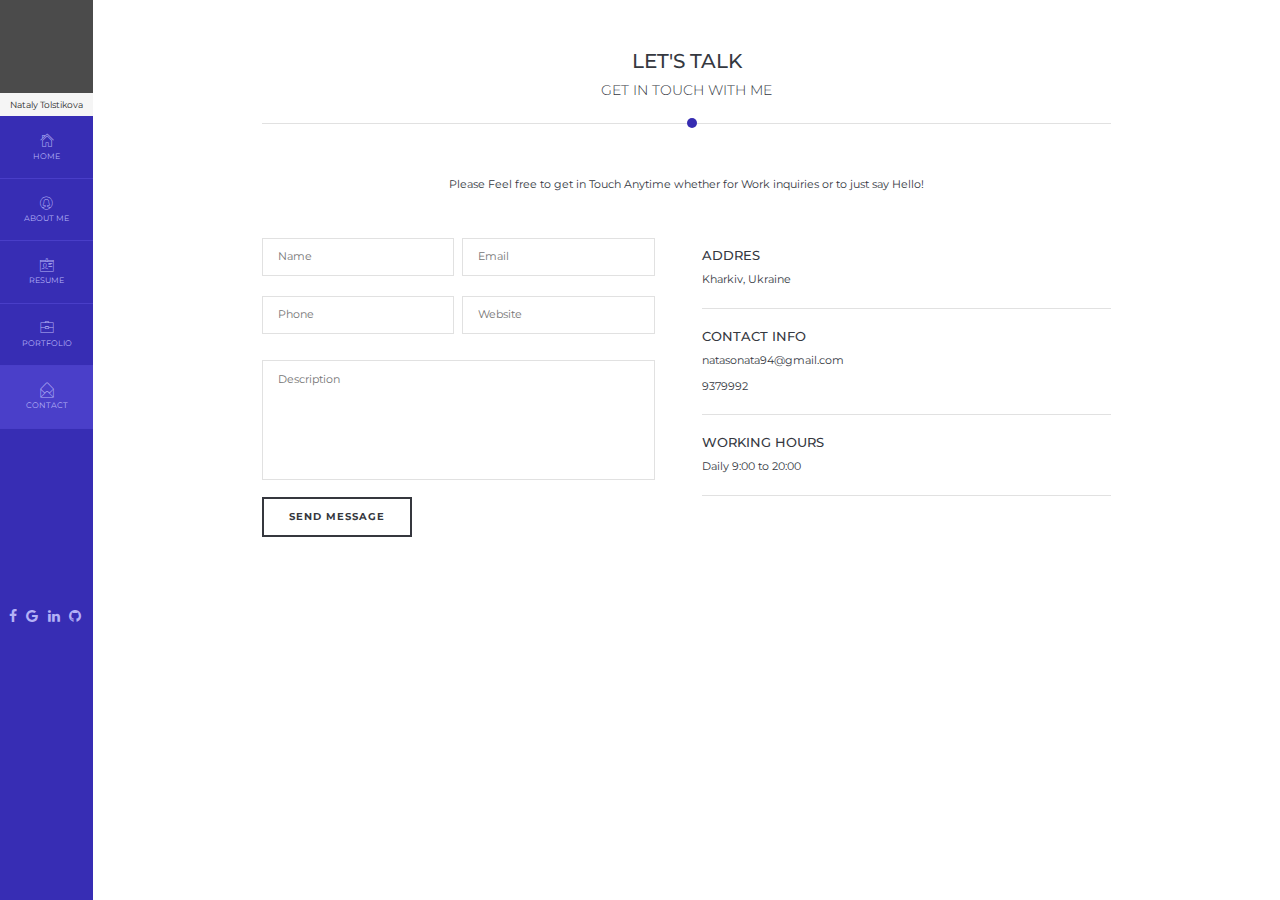
<file: contact.html>
<!DOCTYPE html>
<html lang="en">
<head>
	<meta name="viewport" content="initial-scale=1.0, user-scalable=no">
  <meta charset="UTF-8">
  <title>Home</title>
  <link rel="stylesheet" href="css/main.css"> <!-- Подключаем CSS -->
  <link href="css/bootstrap.min.css"rel="stylesheet" />
  <link rel="stylesheet" href="fonts/pe-icon-7-stroke/css/pe-icon-7-stroke.css">
  <link rel="stylesheet" href="fonts/font-awesome/css/font-awesome.min.css">
</head>
<body>
<!-- sidebar BEGIN -->
<div class="bar">
  <div class="photo"></div>
  <div class="name">Nataly Tolstikova</div>
  <div class="menu">
    <nav>
      <input type="checkbox" name="menu" id="btn-menu" />
      <label for="btn-menu"><i class="fa fa-bars" aria-hidden="true"></i></label> 
    	<ul>
        <li><a href="index.html"><i class="pe-7s-home"></i></br> Home</a></li>
        <li><a href="about.html"><i class="pe-7s-user-female"></i></br>About me</a></li>
        <li><a href="resume.html"><i class="pe-7s-id"></i></br>Resume</a></li>
        <li><a href="portfolio.html"><i class="pe-7s-portfolio"></i></br>Portfolio</a></li>
        <li id="pip"><a href="contact.html"><i class="pe-7s-mail-open"></i></br>Contact</a></li>
      </ul>
    </nav>
  </div>
  <div class="btmenu">
    <a href="#"><i class="fa fa-facebook"></i></a>
    <a href="#"><i class="fa fa-google"></i></a>
    <a href="#"><i class="fa fa-linkedin"></i></a>
    <a href="#"><i class="fa fa-github"></i></a>
  </div>
</div>
<!-- sidebar END -->

<!-- content BEGIN -->
<div class="content">
  <div class="titles col-xs-12 col-md-12">
    <h2>Let's talk</h2>
    <h3>Get in touch with me</h3>
    <div id="circle"></div>
    <div id="line"></div>
  </div>
  <div class="txt col-xs-12 col-md-12">
    <p>Please Feel free to get in Touch Anytime whether for Work inquiries or to just say Hello!</p>
  </div>

  <div class="boxcontact">
    <div class="form col-xs-12 col-md-6">
      <form enctype="text/plain">
        <input class="col-xs-6 col-md-3" type= "text" name= "name" placeholder="Name"> 
        <input class="col-xs-6 col-md-3" type= "text" name= "Email" placeholder="Email">
        <input class="col-xs-6 col-md-3" type= "text" name= "Phone" placeholder="Phone">
        <input class="col-xs-6 col-md-3" type= "text" name= "Website" placeholder="Website">
        <textarea class="col-xs-6 col-md-3"  name= "message" placeholder="Description"></textarea>
        <button class="col-xs-6 col-md-3"><a href="#"><b>Send Message</b></a></button>
      </form>
    </div>
    <div class="adress col-xs-12 col-md-6">
      <h3>Addres</h3>
      <p>Kharkiv, Ukraine</p>
      <div id="line"></div>

      <h3>Contact info</h3>
      <p>natasonata94@gmail.com</p>
      <p>9379992</p>
      <div id="line"></div>

      <h3>Working hours</h3>
      <p>Daily 9:00 to 20:00</p>
      <div id="line"></div>      
    </div>
  </div>
      

</div>
<!-- content END -->


</body>
</html>
</file>
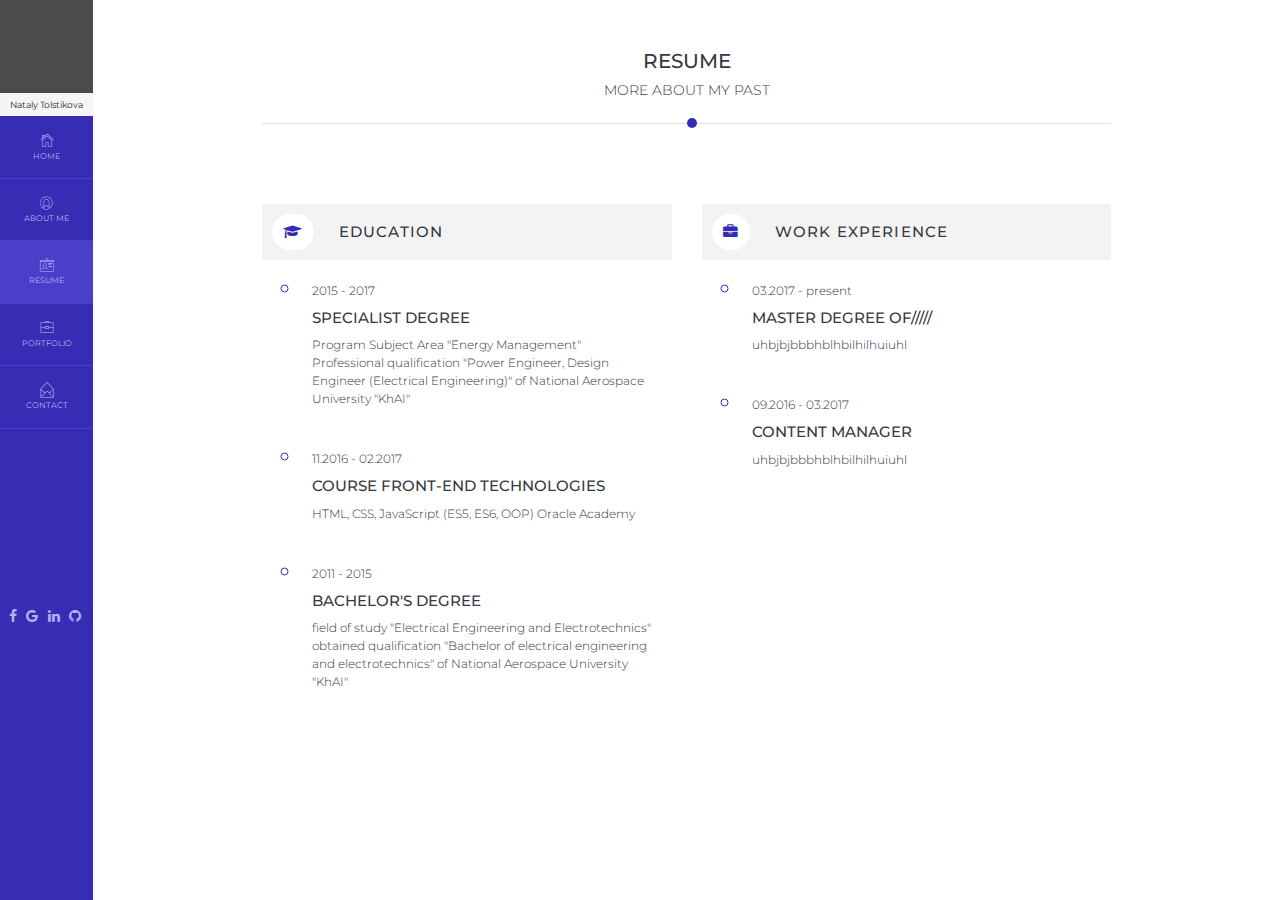
<file: resume.html>
<!DOCTYPE html>
<html lang="en">
<head>
	<meta name="viewport" content="initial-scale=1.0, user-scalable=no">
  <meta charset="UTF-8">
  <title>Home</title>
  <link rel="stylesheet" href="css/main.css"> <!-- Подключаем CSS -->
  <link href="css/bootstrap.min.css"rel="stylesheet" />
  <link rel="stylesheet" href="fonts/pe-icon-7-stroke/css/pe-icon-7-stroke.css">
  <link rel="stylesheet" href="fonts/font-awesome/css/font-awesome.min.css">
</head>
<body>
<!-- sidebar BEGIN -->
<div class="bar">
  <div class="photo"></div>
  <div class="name">Nataly Tolstikova</div>
  <div class="menu">
    <nav>
      <input type="checkbox" name="menu" id="btn-menu" />
      <label for="btn-menu"><i class="fa fa-bars" aria-hidden="true"></i></label> 
    	<ul>
        <li><a href="index.html"><i class="pe-7s-home"></i></br> Home</a></li>
        <li><a href="about.html"><i class="pe-7s-user-female"></i></br>About me</a></li>
        <li id="pip"><a href="resume.html"><i class="pe-7s-id"></i></br>Resume</a></li>
        <li><a href="portfolio.html"><i class="pe-7s-portfolio"></i></br>Portfolio</a></li>
        <li><a href="contact.html"><i class="pe-7s-mail-open"></i></br>Contact</a></li>
      </ul>
    </nav>
  </div>
  <div class="btmenu">
    <a href="#"><i class="fa fa-facebook"></i></a>
    <a href="#"><i class="fa fa-google"></i></a>
    <a href="#"><i class="fa fa-linkedin"></i></a>
    <a href="#"><i class="fa fa-github"></i></a>
  </div>
</div>
<!-- sidebar END -->

<!-- content BEGIN -->
<div class="content">
  <div class="titles col-xs-12 col-md-12">
    <h2>Resume</h2>
    <h3>More about my past</h3>
    <div id="circle"></div>
    <div id="line"></div>
  </div>

<div class="rez col-xs-12 col-md-6">
  <h1><i class="fa fa-graduation-cap" aria-hidden="true"></i>Education</h1>
  <ul>
    <li>
      <span>
        <p>2015 - 2017</p>
        <h2>Specialist Degree</h2>
        <p>Program Subject Area "Energy Management"</br>
        Professional qualification "Power Engineer, Design Engineer (Electrical Engineering)" of National Aerospace University "KhAI"
        </p>
      </span>
    </li>
    <li>
      <span>
        <p>11.2016 - 02.2017</p>
        <h2>Course Front-end technologies</h2>
        <p>HTML, CSS, JavaScript (ES5, ES6, OOP) Oracle Academy</p>
      </span>
    </li>
    <li>
      <span>
        <p>2011 - 2015</p>
        <h2>Bachelor's degree</h2>
        <p>field of study "Electrical Engineering and Electrotechnics" obtained qualification "Bachelor of electrical engineering and electrotechnics" of National Aerospace University "KhAI"</p>
      </span>
    </li>
  </ul>
</div>

<div class="rez col-xs-12 col-md-6">
  <h1><i class="fa fa-briefcase" aria-hidden="true"></i>Work Experience</h1>
  <ul>
    <li>
      <span>
        <p>03.2017 - present</p>
        <h2>Master degree of/////</h2>
        <p>uhbjbjbbbhblhbilhilhuiuhl</p>
      </span>
    </li>
    <li>
      <span>
        <p>09.2016 - 03.2017</p>
        <h2>Content manager</h2>
        <p>uhbjbjbbbhblhbilhilhuiuhl</p>
      </span>
    </li>
  </ul>
</div>

      

</div>
<!-- content END -->

<!-- sidebar BEGIN -->
<!-- sidebar END -->
</body>
</html>
</file>
<file: css/main.css>
@import url("https://fonts.googleapis.com/css?family=Montserrat:300,400,500,700,800");
::-webkit-scrollbar-button {
  background-image: url("");
  background-repeat: no-repeat;
  width: 5px;
  height: 0px; }

::-webkit-scrollbar-track {
  background-color: #ecedee; }

::-webkit-scrollbar-thumb {
  -webkit-border-radius: 0px;
  border-radius: 0px;
  background-color: #372db4; }
  ::-webkit-scrollbar-thumb:hover {
    background-color: #4a3fc9; }

::-webkit-resizer {
  background-image: url("");
  background-repeat: no-repeat;
  width: 4px;
  height: 0px; }

::-webkit-scrollbar {
  width: 4px; }

html {
  overflow-x: hidden; }

.bar {
  position: fixed;
    position-top: 0;
    position-left: 0;
    position-bottom: 0;
    position-z-index: 8;
  height: 100vh;
  background-color: #372db4;
  color: #b4b1f6;
  width: 93px; }
  .bar .photo {
    background-color: #4b4b4b;
    height: 93px; }
  .bar .name {
    background-color: #f5f5f5;
    color: #2a2a2a;
    text-align: center;
    font-family: 'Montserrat', sans-serif;
    font-size: 7pt;
    padding: 5px; }
  .bar .menu {
    position: relative; }
    .bar .menu #pip {
      background-color: #4a3fc9;
      color: #fff;
      text-transform: uppercase;
      font-family: 'Montserrat', sans-serif;
      text-align: center;
      padding: 17%, 5%;
      font-size: 6pt;
      border-bottom: 1px solid #493ec8; }
    .bar .menu nav input[type="checkbox"] {
      display: none; }
    .bar .menu nav label {
      text-align: center;
      display: none;
      padding: 10px 10px 0px 10px;
      cursor: pointer;
      transition: 0.3s; }
    .bar .menu nav label:hover {
      color: #fff; }
    .bar .menu nav ul {
      padding-left: 0px;
      text-decoration: none; }
      .bar .menu nav ul li {
        text-transform: uppercase;
        font-family: 'Montserrat', sans-serif;
        text-align: center;
        padding: 17% 5%;
        font-size: 6pt;
        border-bottom: 1px solid #493ec8; }
        .bar .menu nav ul li a {
          color: #b4b1f6;
          text-decoration: none; }
        .bar .menu nav ul li i {
          font-size: 12pt; }
      .bar .menu nav ul li:hover {
        background-color: #4a3fc9;
        color: #fff;
        text-transform: uppercase;
        font-family: 'Montserrat', sans-serif;
        text-align: center;
        padding: 17% 5%;
        font-size: 6pt;
        border-bottom: 1px solid #493ec8; }
      .bar .menu nav ul a:hover {
        color: #fff; }
    @media screen and (max-width: 800px) {
      .bar .menu nav label {
        display: block; }
      .bar .menu nav ul {
        display: none; }
        .bar .menu nav ul li {
          padding: 1% 1%; }
          .bar .menu nav ul li a i {
            display: none; }
        .bar .menu nav ul li:hover {
          padding: 1% 1%; }
          .bar .menu nav ul li:hover a i {
            display: none; }
      .bar .menu input[type="checkbox"]:checked ~ label + ul {
        display: block; } }
  .bar .btmenu {
    text-align: center;
    letter-spacing: 0.2em;
    padding-top: 180%; }
    .bar .btmenu a {
      color: #b4b1f6;
      text-decoration: none; }
    .bar .btmenu a:hover {
      color: #fff;
        color-text-decoration: none; }

@media screen and (max-width: 800px) {
  .bar {
    height: 10%;
    background-color: #372db4;
    color: #b4b1f6;
    width: 100%;
    position: relative;
      position-min-height: 1px;
      position-padding-right: 15px;
      position-padding-left: 15px;
      position-float: left; }
    .bar .name {
      display: none; }
    .bar .photo {
      display: none; }
    .bar .btmenu {
      text-align: center;
      letter-spacing: 0.2em;
      padding: 1% 0% 2% 0%; }
      .bar .btmenu a {
        color: #b4b1f6;
        text-decoration: none; }
      .bar .btmenu a:hover {
        color: #fff;
        text-decoration: none; }
  #pip {
    background-color: #4a3fc9;
    color: #fff;
    text-transform: uppercase;
    font-family: 'Montserrat', sans-serif;
    text-align: center;
    padding: 0%;
    font-size: 6pt;
    border-bottom: 1px solid #493ec8; } }

.content {
  margin-left: 93px;
  padding: 4% 12%; }
  .content .rez ul li {
    padding: 10px;
    list-style-type: circle;
    font-size: 18pt;
    color: #362cb1; }
    .content .rez ul li span p {
      font-family: 'Montserrat', sans-serif;
      font-size: 9pt;
      font-weight: 300;
      color: #35383f;
      line-height: 1.5em; }
    .content .rez ul li span h2 {
      font-family: 'Montserrat', sans-serif;
      font-size: 11pt;
      font-weight: 500;
      color: #35383f;
      text-transform: uppercase; }
  .content .rez h1 {
    font-family: 'Montserrat', sans-serif;
    font-size: 11pt;
    font-weight: 500;
    color: #35383f;
    text-transform: uppercase;
    letter-spacing: 0.08em;
    background-color: #f3f3f3;
    padding: 10px; }
    .content .rez h1 i {
      color: #362cb1;
      margin-right: 25px;
      padding: 11px;
      background: #fff;
      -moz-border-radius: 50px;
      -webkit-border-radius: 50px;
      border-radius: 50px; }
  .content .boxcontact {
    padding-top: 10px; }
    .content .boxcontact .adress h3 {
      font-family: 'Montserrat', sans-serif;
      font-size: 10pt;
      font-weight: 500;
      color: #35383f;
      text-transform: uppercase; }
    .content .boxcontact .adress p {
      font-family: 'Montserrat', sans-serif;
      font-size: 8pt;
      font-weight: 400;
      color: #35383f; }
    .content .boxcontact .adress #line {
      position: relative;
      z-index: 1;
      width: 100%;
      height: 1px;
      background: #e1e1e1;
      margin-top: 20px;
      margin-bottom: 20px; }
    .content .boxcontact .form form {
      font-family: 'Montserrat', sans-serif;
      font-size: 80%;
      font-weight: 400;
      margin-top: 0%;
      letter-spacing: 0em;
      color: #7d7d7d; }
      .content .boxcontact .form form input {
        width: 47%;
        padding: 10px 15px;
        margin: 10px 8px 10px 0px;
        border: 1px solid #e1e1e1; }
      .content .boxcontact .form form input:focus {
        width: 47%;
        padding: 10px 15px;
        margin: 10px 8px 10px 0px;
        border: 2px solid #4a3fc9;
        box-shadow: 0 0 1px #362cb1;
        border-radius: 4px;
        outline: none; }
      .content .boxcontact .form form textarea {
        width: 96%;
        height: 120px;
        padding: 10px 15px;
        margin: 4% 3% 4% 0%;
        border: 1px solid #e1e1e1; }
      .content .boxcontact .form form textarea:focus {
        width: 97%;
        height: 120px;
        padding: 10px 15px;
        margin: 4% 3% 4% 0%;
        border: 2px solid #4a3fc9;
        box-shadow: 0 0 1px #362cb1;
        border-radius: 4px;
        outline: none; }
      .content .boxcontact .form form button {
        background-color: #fff;
        text-decoration: none;
        text-transform: uppercase;
        color: #35373e;
        border: 2px solid;
        width: 150px;
        height: 40px;
        margin-right: 20px;
        padding: 8px 10px;
        outline: none; }
        .content .boxcontact .form form button a {
          color: #35373e;
          text-decoration: none;
          font-size: 10px;
          letter-spacing: 0.1em; }
      .content .boxcontact .form form button:hover {
        background-color: #35373e;
        text-decoration: none;
        text-transform: uppercase;
        color: #fff;
        border: 2px solid;
        width: 150px;
        height: 40px;
        margin-right: 20px;
        padding: 8px 10px;
        outline: none; }
        .content .boxcontact .form form button:hover a {
          color: #fff;
          text-decoration: none;
          font-size: 10px;
          letter-spacing: 0.1em; }
  .content .txt {
    text-align: center;
    margin-top: -2%; }
    .content .txt p {
      font-family: 'Montserrat', sans-serif;
      font-size: 80%;
      font-weight: 400;
      margin-top: 10px;
      margin-bottom: 35px;
      letter-spacing: 0em;
      color: #35383f;
      line-height: 1.5; }
  .content .gallery .cell {
    padding: 2% 2%; }
  .content .portfMenu ul {
    margin-left: 0px;
    padding-left: 0px; }
    .content .portfMenu ul li {
      list-style-type: none;
      display: inline; }
      .content .portfMenu ul li button {
        font-size: 8pt;
        background-color: #fff;
        text-decoration: none;
        text-transform: uppercase;
        color: #7d7d7d;
        border: 1px solid #fff;
        padding: 1% 2%;
        outline: none; }
      .content .portfMenu ul li button:hover {
        font-size: 8pt;
        background-color: #fff;
        text-decoration: none;
        text-transform: uppercase;
        color: #35373e;
        border: 1px solid;
        padding: 1% 2%;
        outline: none; }
  .content .footer {
    height: 100px;
    width: 100%;
    background-color: #fff; }
  .content .textHello {
    margin: 20% 5% 20% 5%;
    line-height: 0%; }
  .content .about {
    padding-top: 0%;
    font-family: 'Montserrat', sans-serif;
    font-size: 80%;
    font-weight: 300;
    margin-top: 0%;
    line-height: 25px;
    padding-bottom: 50%;
    color: #35383f; }
    .content .about .buttons button {
      background-color: #fff;
      text-decoration: none;
      text-transform: uppercase;
      color: #35373e;
      border: 2px solid;
      width: 150px;
      margin-right: 20px;
      margin-bottom: 20%;
      padding: 8px 10px;
      outline: none; }
      .content .about .buttons button a {
        color: #35373e;
        text-decoration: none;
        font-size: 10px;
        letter-spacing: 0.1em; }
    .content .about .buttons button:hover {
      background-color: #35373e;
      text-decoration: none;
      text-transform: uppercase;
      color: #fff;
      border: 2px solid;
      width: 150px;
      margin-right: 20px;
      padding: 8px 10px;
      outline: none; }
      .content .about .buttons button:hover a {
        color: #fff;
        text-decoration: none;
        font-size: 10px;
        letter-spacing: 0.1em; }
    .content .about p {
      line-height: 20px;
      margin-bottom: 8%; }
    .content .about #line {
      position: relative;
      z-index: 1;
      width: 100%;
      height: 1px;
      background: #e1e1e1;
      margin-top: 6%;
      margin-bottom: 6%; }
  .content .skills {
    margin-top: 8%;
    padding-top: 11%; }
    .content .skills .titlBar {
      color: #35383f;
      text-transform: uppercase;
      font-family: 'Montserrat', sans-serif;
      font-size: 90%;
      font-weight: 500;
      margin: 0%;
      padding-bottom: 15px;
      letter-spacing: 0.04em; }
    .content .skills .thin {
      width: 100%;
      height: 3px;
      background-color: #e0e0e0;
      position: relative;
      z-index: 1; }
    .content .skills .thinBlack {
      width: 5%;
      height: 3px;
      background-color: #35383f;
      position: inherit;
      z-index: 2;
      bottom: 3px; }
    .content .skills .bolt {
      position: inherit;
      z-index: 3;
      bottom: 23px;
      left: 5%; }
  .content .titles {
    text-transform: uppercase;
    text-align: center; }
    .content .titles #circle {
      position: relative;
      z-index: 2;
      top: 5px;
      left: 50%;
      width: 10px;
      height: 10px;
      background: #362cb1;
      -moz-border-radius: 50px;
      -webkit-border-radius: 50px;
      border-radius: 50px; }
    .content .titles #line {
      position: relative;
      z-index: 1;
      width: 100%;
      height: 1px;
      background: #e1e1e1;
      margin-bottom: 7%; }
    .content .titles h2 {
      font-family: 'Montserrat', sans-serif;
      font-size: 140%;
      font-weight: 500;
      margin-top: 0%;
      letter-spacing: 0em;
      color: #35383f; }
    .content .titles h3 {
      padding-bottom: 5px;
      font-family: 'Montserrat', sans-serif;
      font-size: 100%;
      font-weight: 300;
      margin-top: 0%;
      letter-spacing: 0em;
      color: #35383f; }
  .content h1 {
    font-family: 'Montserrat', sans-serif;
    font-size: 600%;
    font-weight: 800;
    margin-bottom: 0%;
    line-height: 85%;
    letter-spacing: 0.10em;
    color: #dedee0; }
  .content h2 {
    font-family: 'Montserrat', sans-serif;
    font-size: 140%;
    font-weight: 700;
    margin-top: 0%;
    letter-spacing: 0em;
    color: #35383f; }

@media screen and (max-width: 800px) {
  .content {
    margin-left: 0px;
    line-height: 0%; } }
</file>
<file: fonts/pe-icon-7-stroke/css/pe-icon-7-stroke.css>
@font-face {
	font-family: 'Pe-icon-7-stroke';
	src:url('../fonts/Pe-icon-7-stroke.eot?d7yf1v');
	src:url('../fonts/Pe-icon-7-stroke.eot?#iefixd7yf1v') format('embedded-opentype'),
		url('../fonts/Pe-icon-7-stroke.woff?d7yf1v') format('woff'),
		url('../fonts/Pe-icon-7-stroke.ttf?d7yf1v') format('truetype'),
		url('../fonts/Pe-icon-7-stroke.svg?d7yf1v#Pe-icon-7-stroke') format('svg');
	font-weight: normal;
	font-style: normal;
}

[class^="pe-7s-"], [class*=" pe-7s-"] {
	display: inline-block;
	font-family: 'Pe-icon-7-stroke';
	speak: none;
	font-style: normal;
	font-weight: normal;
	font-variant: normal;
	text-transform: none;
	line-height: 1;

	/* Better Font Rendering =========== */
	-webkit-font-smoothing: antialiased;
	-moz-osx-font-smoothing: grayscale;
}

.pe-7s-album:before {
	content: "\e6aa";
}
.pe-7s-arc:before {
	content: "\e6ab";
}
.pe-7s-back-2:before {
	content: "\e6ac";
}
.pe-7s-bandaid:before {
	content: "\e6ad";
}
.pe-7s-car:before {
	content: "\e6ae";
}
.pe-7s-diamond:before {
	content: "\e6af";
}
.pe-7s-door-lock:before {
	content: "\e6b0";
}
.pe-7s-eyedropper:before {
	content: "\e6b1";
}
.pe-7s-female:before {
	content: "\e6b2";
}
.pe-7s-gym:before {
	content: "\e6b3";
}
.pe-7s-hammer:before {
	content: "\e6b4";
}
.pe-7s-headphones:before {
	content: "\e6b5";
}
.pe-7s-helm:before {
	content: "\e6b6";
}
.pe-7s-hourglass:before {
	content: "\e6b7";
}
.pe-7s-leaf:before {
	content: "\e6b8";
}
.pe-7s-magic-wand:before {
	content: "\e6b9";
}
.pe-7s-male:before {
	content: "\e6ba";
}
.pe-7s-map-2:before {
	content: "\e6bb";
}
.pe-7s-next-2:before {
	content: "\e6bc";
}
.pe-7s-paint-bucket:before {
	content: "\e6bd";
}
.pe-7s-pendrive:before {
	content: "\e6be";
}
.pe-7s-photo:before {
	content: "\e6bf";
}
.pe-7s-piggy:before {
	content: "\e6c0";
}
.pe-7s-plugin:before {
	content: "\e6c1";
}
.pe-7s-refresh-2:before {
	content: "\e6c2";
}
.pe-7s-rocket:before {
	content: "\e6c3";
}
.pe-7s-settings:before {
	content: "\e6c4";
}
.pe-7s-shield:before {
	content: "\e6c5";
}
.pe-7s-smile:before {
	content: "\e6c6";
}
.pe-7s-usb:before {
	content: "\e6c7";
}
.pe-7s-vector:before {
	content: "\e6c8";
}
.pe-7s-wine:before {
	content: "\e6c9";
}
.pe-7s-cloud-upload:before {
	content: "\e68a";
}
.pe-7s-cash:before {
	content: "\e68c";
}
.pe-7s-close:before {
	content: "\e680";
}
.pe-7s-bluetooth:before {
	content: "\e68d";
}
.pe-7s-cloud-download:before {
	content: "\e68b";
}
.pe-7s-way:before {
	content: "\e68e";
}
.pe-7s-close-circle:before {
	content: "\e681";
}
.pe-7s-id:before {
	content: "\e68f";
}
.pe-7s-angle-up:before {
	content: "\e682";
}
.pe-7s-wristwatch:before {
	content: "\e690";
}
.pe-7s-angle-up-circle:before {
	content: "\e683";
}
.pe-7s-world:before {
	content: "\e691";
}
.pe-7s-angle-right:before {
	content: "\e684";
}
.pe-7s-volume:before {
	content: "\e692";
}
.pe-7s-angle-right-circle:before {
	content: "\e685";
}
.pe-7s-users:before {
	content: "\e693";
}
.pe-7s-angle-left:before {
	content: "\e686";
}
.pe-7s-user-female:before {
	content: "\e694";
}
.pe-7s-angle-left-circle:before {
	content: "\e687";
}
.pe-7s-up-arrow:before {
	content: "\e695";
}
.pe-7s-angle-down:before {
	content: "\e688";
}
.pe-7s-switch:before {
	content: "\e696";
}
.pe-7s-angle-down-circle:before {
	content: "\e689";
}
.pe-7s-scissors:before {
	content: "\e697";
}
.pe-7s-wallet:before {
	content: "\e600";
}
.pe-7s-safe:before {
	content: "\e698";
}
.pe-7s-volume2:before {
	content: "\e601";
}
.pe-7s-volume1:before {
	content: "\e602";
}
.pe-7s-voicemail:before {
	content: "\e603";
}
.pe-7s-video:before {
	content: "\e604";
}
.pe-7s-user:before {
	content: "\e605";
}
.pe-7s-upload:before {
	content: "\e606";
}
.pe-7s-unlock:before {
	content: "\e607";
}
.pe-7s-umbrella:before {
	content: "\e608";
}
.pe-7s-trash:before {
	content: "\e609";
}
.pe-7s-tools:before {
	content: "\e60a";
}
.pe-7s-timer:before {
	content: "\e60b";
}
.pe-7s-ticket:before {
	content: "\e60c";
}
.pe-7s-target:before {
	content: "\e60d";
}
.pe-7s-sun:before {
	content: "\e60e";
}
.pe-7s-study:before {
	content: "\e60f";
}
.pe-7s-stopwatch:before {
	content: "\e610";
}
.pe-7s-star:before {
	content: "\e611";
}
.pe-7s-speaker:before {
	content: "\e612";
}
.pe-7s-signal:before {
	content: "\e613";
}
.pe-7s-shuffle:before {
	content: "\e614";
}
.pe-7s-shopbag:before {
	content: "\e615";
}
.pe-7s-share:before {
	content: "\e616";
}
.pe-7s-server:before {
	content: "\e617";
}
.pe-7s-search:before {
	content: "\e618";
}
.pe-7s-film:before {
	content: "\e6a5";
}
.pe-7s-science:before {
	content: "\e619";
}
.pe-7s-disk:before {
	content: "\e6a6";
}
.pe-7s-ribbon:before {
	content: "\e61a";
}
.pe-7s-repeat:before {
	content: "\e61b";
}
.pe-7s-refresh:before {
	content: "\e61c";
}
.pe-7s-add-user:before {
	content: "\e6a9";
}
.pe-7s-refresh-cloud:before {
	content: "\e61d";
}
.pe-7s-paperclip:before {
	content: "\e69c";
}
.pe-7s-radio:before {
	content: "\e61e";
}
.pe-7s-note2:before {
	content: "\e69d";
}
.pe-7s-print:before {
	content: "\e61f";
}
.pe-7s-network:before {
	content: "\e69e";
}
.pe-7s-prev:before {
	content: "\e620";
}
.pe-7s-mute:before {
	content: "\e69f";
}
.pe-7s-power:before {
	content: "\e621";
}
.pe-7s-medal:before {
	content: "\e6a0";
}
.pe-7s-portfolio:before {
	content: "\e622";
}
.pe-7s-like2:before {
	content: "\e6a1";
}
.pe-7s-plus:before {
	content: "\e623";
}
.pe-7s-left-arrow:before {
	content: "\e6a2";
}
.pe-7s-play:before {
	content: "\e624";
}
.pe-7s-key:before {
	content: "\e6a3";
}
.pe-7s-plane:before {
	content: "\e625";
}
.pe-7s-joy:before {
	content: "\e6a4";
}
.pe-7s-photo-gallery:before {
	content: "\e626";
}
.pe-7s-pin:before {
	content: "\e69b";
}
.pe-7s-phone:before {
	content: "\e627";
}
.pe-7s-plug:before {
	content: "\e69a";
}
.pe-7s-pen:before {
	content: "\e628";
}
.pe-7s-right-arrow:before {
	content: "\e699";
}
.pe-7s-paper-plane:before {
	content: "\e629";
}
.pe-7s-delete-user:before {
	content: "\e6a7";
}
.pe-7s-paint:before {
	content: "\e62a";
}
.pe-7s-bottom-arrow:before {
	content: "\e6a8";
}
.pe-7s-notebook:before {
	content: "\e62b";
}
.pe-7s-note:before {
	content: "\e62c";
}
.pe-7s-next:before {
	content: "\e62d";
}
.pe-7s-news-paper:before {
	content: "\e62e";
}
.pe-7s-musiclist:before {
	content: "\e62f";
}
.pe-7s-music:before {
	content: "\e630";
}
.pe-7s-mouse:before {
	content: "\e631";
}
.pe-7s-more:before {
	content: "\e632";
}
.pe-7s-moon:before {
	content: "\e633";
}
.pe-7s-monitor:before {
	content: "\e634";
}
.pe-7s-micro:before {
	content: "\e635";
}
.pe-7s-menu:before {
	content: "\e636";
}
.pe-7s-map:before {
	content: "\e637";
}
.pe-7s-map-marker:before {
	content: "\e638";
}
.pe-7s-mail:before {
	content: "\e639";
}
.pe-7s-mail-open:before {
	content: "\e63a";
}
.pe-7s-mail-open-file:before {
	content: "\e63b";
}
.pe-7s-magnet:before {
	content: "\e63c";
}
.pe-7s-loop:before {
	content: "\e63d";
}
.pe-7s-look:before {
	content: "\e63e";
}
.pe-7s-lock:before {
	content: "\e63f";
}
.pe-7s-lintern:before {
	content: "\e640";
}
.pe-7s-link:before {
	content: "\e641";
}
.pe-7s-like:before {
	content: "\e642";
}
.pe-7s-light:before {
	content: "\e643";
}
.pe-7s-less:before {
	content: "\e644";
}
.pe-7s-keypad:before {
	content: "\e645";
}
.pe-7s-junk:before {
	content: "\e646";
}
.pe-7s-info:before {
	content: "\e647";
}
.pe-7s-home:before {
	content: "\e648";
}
.pe-7s-help2:before {
	content: "\e649";
}
.pe-7s-help1:before {
	content: "\e64a";
}
.pe-7s-graph3:before {
	content: "\e64b";
}
.pe-7s-graph2:before {
	content: "\e64c";
}
.pe-7s-graph1:before {
	content: "\e64d";
}
.pe-7s-graph:before {
	content: "\e64e";
}
.pe-7s-global:before {
	content: "\e64f";
}
.pe-7s-gleam:before {
	content: "\e650";
}
.pe-7s-glasses:before {
	content: "\e651";
}
.pe-7s-gift:before {
	content: "\e652";
}
.pe-7s-folder:before {
	content: "\e653";
}
.pe-7s-flag:before {
	content: "\e654";
}
.pe-7s-filter:before {
	content: "\e655";
}
.pe-7s-file:before {
	content: "\e656";
}
.pe-7s-expand1:before {
	content: "\e657";
}
.pe-7s-exapnd2:before {
	content: "\e658";
}
.pe-7s-edit:before {
	content: "\e659";
}
.pe-7s-drop:before {
	content: "\e65a";
}
.pe-7s-drawer:before {
	content: "\e65b";
}
.pe-7s-download:before {
	content: "\e65c";
}
.pe-7s-display2:before {
	content: "\e65d";
}
.pe-7s-display1:before {
	content: "\e65e";
}
.pe-7s-diskette:before {
	content: "\e65f";
}
.pe-7s-date:before {
	content: "\e660";
}
.pe-7s-cup:before {
	content: "\e661";
}
.pe-7s-culture:before {
	content: "\e662";
}
.pe-7s-crop:before {
	content: "\e663";
}
.pe-7s-credit:before {
	content: "\e664";
}
.pe-7s-copy-file:before {
	content: "\e665";
}
.pe-7s-config:before {
	content: "\e666";
}
.pe-7s-compass:before {
	content: "\e667";
}
.pe-7s-comment:before {
	content: "\e668";
}
.pe-7s-coffee:before {
	content: "\e669";
}
.pe-7s-cloud:before {
	content: "\e66a";
}
.pe-7s-clock:before {
	content: "\e66b";
}
.pe-7s-check:before {
	content: "\e66c";
}
.pe-7s-chat:before {
	content: "\e66d";
}
.pe-7s-cart:before {
	content: "\e66e";
}
.pe-7s-camera:before {
	content: "\e66f";
}
.pe-7s-call:before {
	content: "\e670";
}
.pe-7s-calculator:before {
	content: "\e671";
}
.pe-7s-browser:before {
	content: "\e672";
}
.pe-7s-box2:before {
	content: "\e673";
}
.pe-7s-box1:before {
	content: "\e674";
}
.pe-7s-bookmarks:before {
	content: "\e675";
}
.pe-7s-bicycle:before {
	content: "\e676";
}
.pe-7s-bell:before {
	content: "\e677";
}
.pe-7s-battery:before {
	content: "\e678";
}
.pe-7s-ball:before {
	content: "\e679";
}
.pe-7s-back:before {
	content: "\e67a";
}
.pe-7s-attention:before {
	content: "\e67b";
}
.pe-7s-anchor:before {
	content: "\e67c";
}
.pe-7s-albums:before {
	content: "\e67d";
}
.pe-7s-alarm:before {
	content: "\e67e";
}
.pe-7s-airplay:before {
	content: "\e67f";
}
</file>
